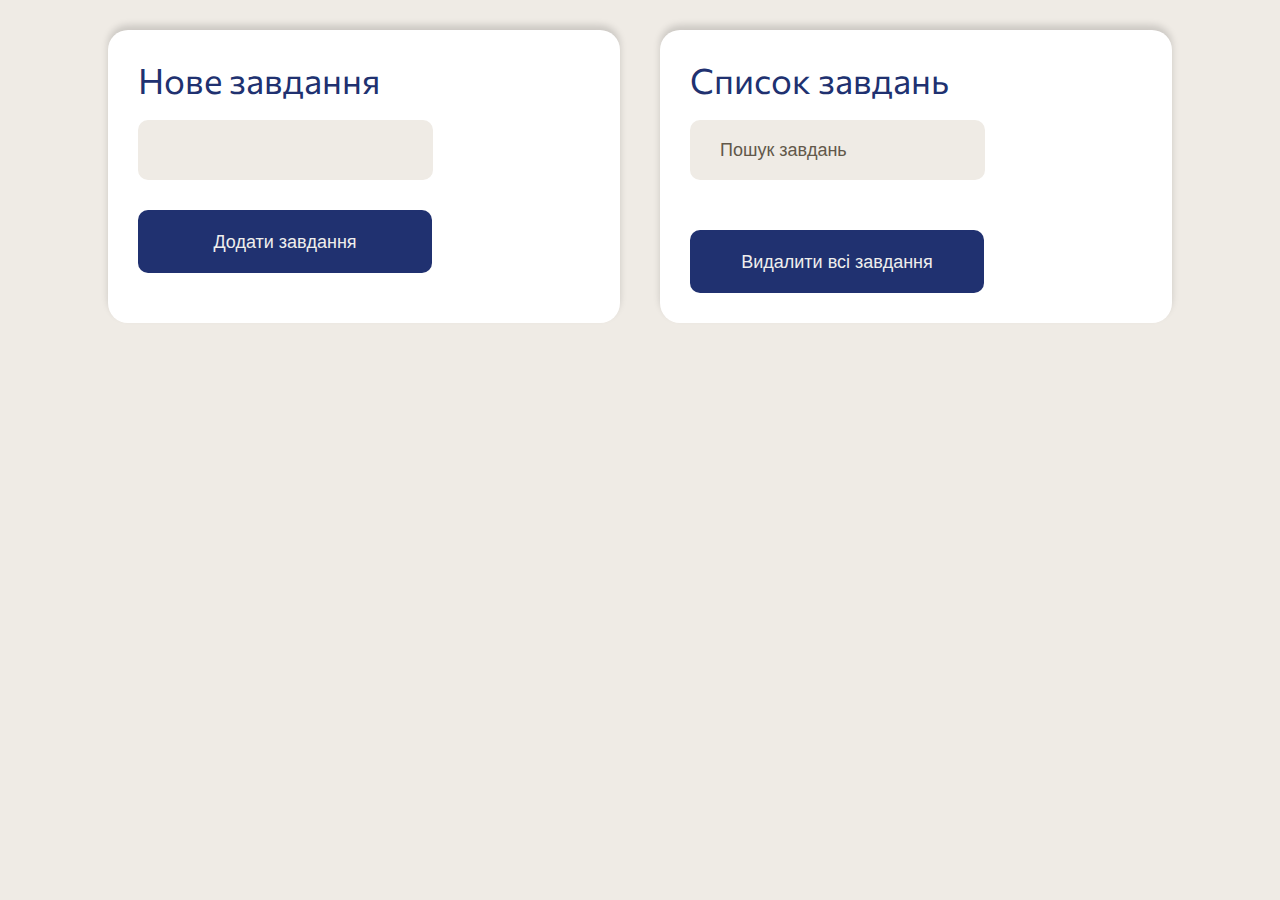
<file: toDoList/index.html>
<!DOCTYPE html>
<html lang="en">
<head>
  <meta charset="UTF-8">
  <meta name="viewport" content="width=device-width, initial-scale=1.0">
  <meta http-equiv="X-UA-Compatible" content="ie=edge">
  <link rel="stylesheet" href="index.css">
  <link href="https://maxcdn.bootstrapcdn.com/font-awesome/4.7.0/css/font-awesome.min.css" rel="stylesheet" integrity="sha384-wvfXpqpZZVQGK6TAh5PVlGOfQNHSoD2xbE+QkPxCAFlNEevoEH3Sl0sibVcOQVnN" crossorigin="anonymous">
  <title>Список завдань</title>
</head>
<body>
<div class="container">

  <div class="create-task-block">
    <form class="create-task-form">
      <h3 class="task-title">Нове завдання</h3>
      <div class="input-field">
        <label>
          <input type="text" name="task" class="task-input">
        </label>
      </div>
      <button type="submit" class="btn">Додати завдання</button>
    </form>
  </div>


  <div class="filter-task-block">
    <h3 class="task-title">Список завдань</h3>
    <div class="input-field">
      <label>
        <input type="text" name="filter" class="filter-input" placeholder="Пошук завдань">
      </label>
    </div>
    <ul class="collection"></ul>
    <button class="clear-tasks ">Видалити всі завдання</button>
  </div>

</div>
<script src='index.js'></script>
</body>
</html>
</file>
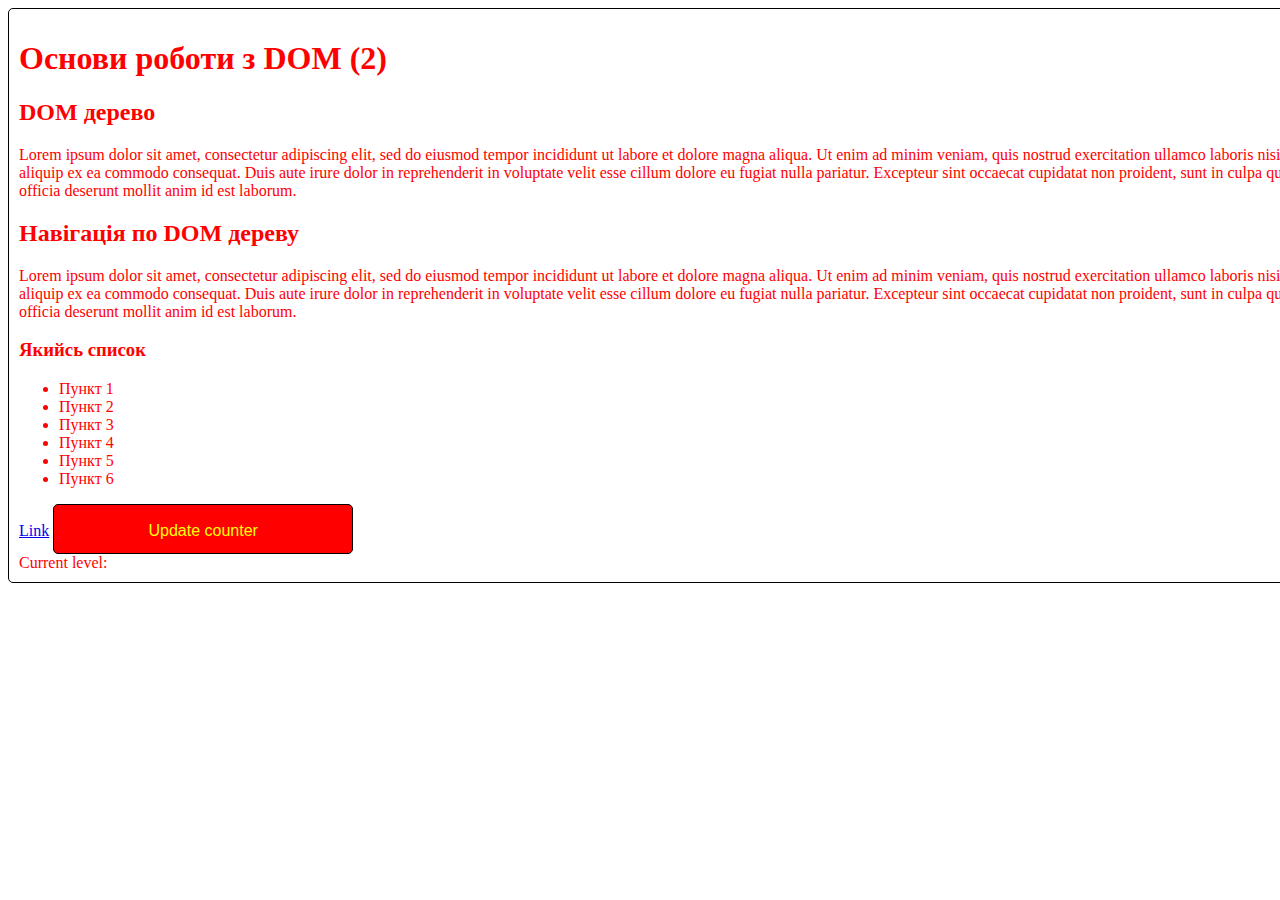
<file: hw4.html>
<!DOCTYPE html>
<html>
<head>
  <meta charset="utf-8">
  <meta name="viewport" content="width=device-width, initial-scale=1">
  <link rel="stylesheet" href="hw4.css">
  <title>hw 4</title>
</head>
<body data-test-tag="body" STYLE="padding: 10px; color: red; border: 1px solid black; border-radius: 5px; width: 100%">
<h1>Основи роботи з DOM (2)</h1>
  <section class='firstSection'> 
  <!-- &lt;!&ndash; якийсь коментар &ndash;&gt;  -->
  <h2>DOM дерево</h2> 
  <p>Lorem ipsum dolor sit amet, consectetur adipiscing elit, sed do eiusmod tempor incididunt ut labore et dolore magna aliqua. Ut enim ad minim veniam, quis nostrud exercitation ullamco laboris nisi ut aliquip ex ea commodo consequat. Duis aute irure dolor in reprehenderit in voluptate velit esse cillum dolore eu fugiat nulla pariatur. Excepteur sint occaecat cupidatat non proident, sunt in culpa qui officia deserunt mollit anim id est laborum.</p> 
  </section> 
  <div> 
  <h2 id="headerTwo">Навігація по DOM дереву</h2> 
  <p class="text">Lorem ipsum dolor sit amet, consectetur adipiscing elit, sed do eiusmod tempor incididunt ut labore et dolore magna aliqua. Ut enim ad minim veniam, quis nostrud exercitation ullamco laboris nisi ut aliquip ex ea commodo consequat. Duis aute irure dolor in reprehenderit in voluptate velit esse cillum dolore eu fugiat nulla pariatur. Excepteur sint occaecat cupidatat non proident, sunt in culpa qui officia deserunt mollit anim id est laborum.</p> 
  <h3>Якийсь список</h3> 
  <ul> 
    <li class="text">Пункт 1</li> 
    <li>Пункт 2</li> 
    <li>Пункт 3</li> 
    <li class="text">Пункт 4</li> 
    <li>Пункт 5</li> 
    <li class="text">Пункт 6</li> 
  </ul> 
  <a href="https://google.com">Link</a>
  <button class="redBtn">Update counter</button>
  <div class="hatredLevelBlock">
    <label class="hatredLevelLabel">Current level:</label>
    <span class="hatredLevelCounter"></span>
  </div>
  </div> 
<script type="text/javascript" src="hw4.js"></script>
</body>
</html>
</file>
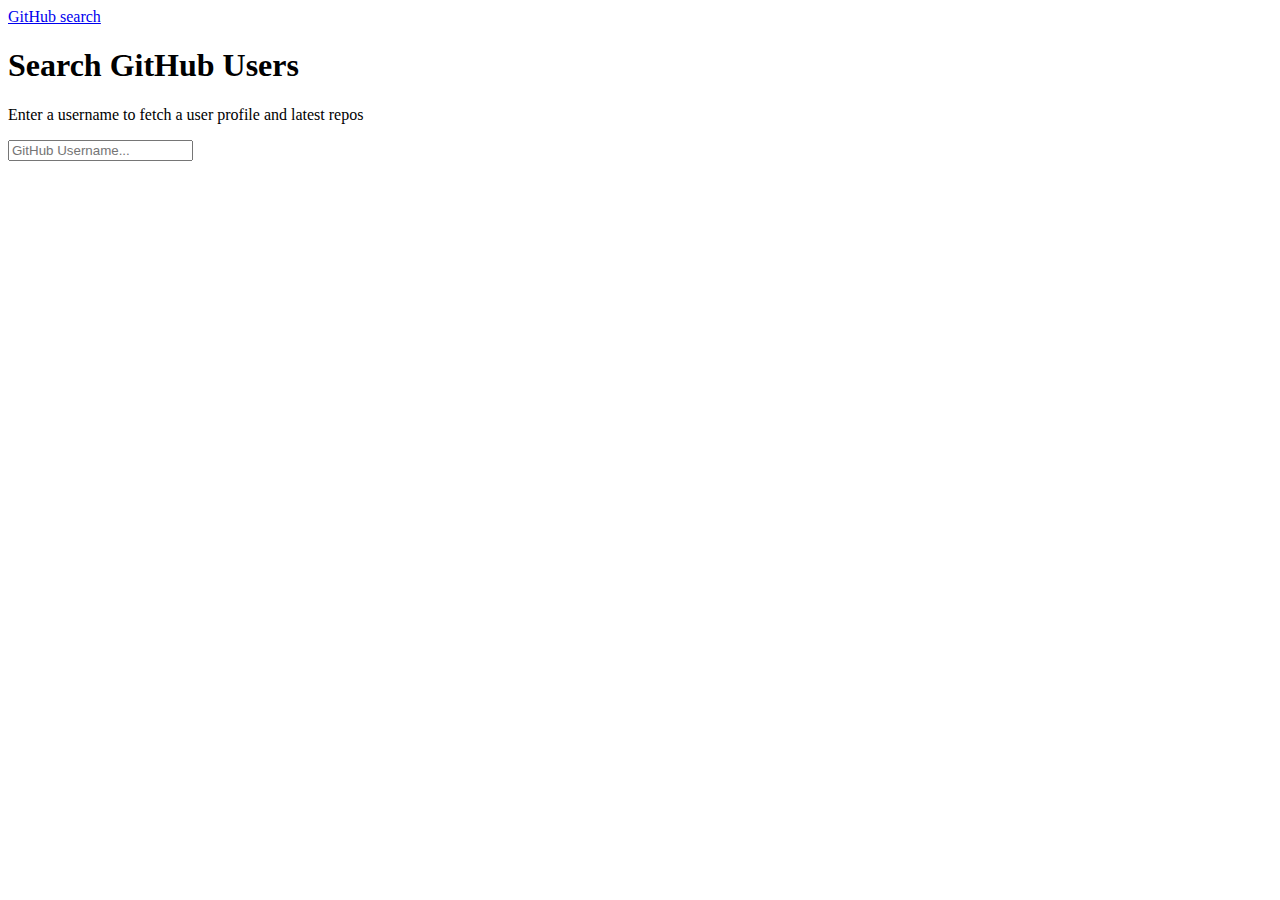
<file: search.html>
<!DOCTYPE html>
<html lang="en">
<head>
  <meta charset="UTF-8">
  <meta name="viewport" content="width=device-width, initial-scale=1.0">
  <meta http-equiv="X-UA-Compatible" content="ie=edge">
  <link rel="stylesheet" href="https://bootswatch.com/4/darkly/bootstrap.min.css">
  <title>GitHub search</title>
</head>
<body>
<nav class="navbar navbar-dark bg-primary mb-3">
  <div class="container">
    <a href="#" class="navbar-brand">GitHub search</a>
  </div>
</nav>
<div class="container searchContainer">
  <div class="search card card-body">
    <h1>Search GitHub Users</h1>
    <p class="lead">Enter a username to fetch a user profile and latest repos</p>
    <label>
      <input type="text" class="searchUser form-control" placeholder="GitHub Username...">
    </label>
  </div>
  <br>
  <div class="profile"></div>
</div>
<script src="https://cdn.jsdelivr.net/npm/jquery@3.5.1/dist/jquery.slim.min.js" integrity="sha384-DfXdz2htPH0lsSSs5nCTpuj/zy4C+OGpamoFVy38MVBnE+IbbVYUew+OrCXaRkfj" crossorigin="anonymous"></script>
<script src="https://cdn.jsdelivr.net/npm/bootstrap@4.6.2/dist/js/bootstrap.bundle.min.js" integrity="sha384-Fy6S3B9q64WdZWQUiU+q4/2Lc9npb8tCaSX9FK7E8HnRr0Jz8D6OP9dO5Vg3Q9ct" crossorigin="anonymous"></script>
<script src="search.js"></script>
</body>
</html>
</file>
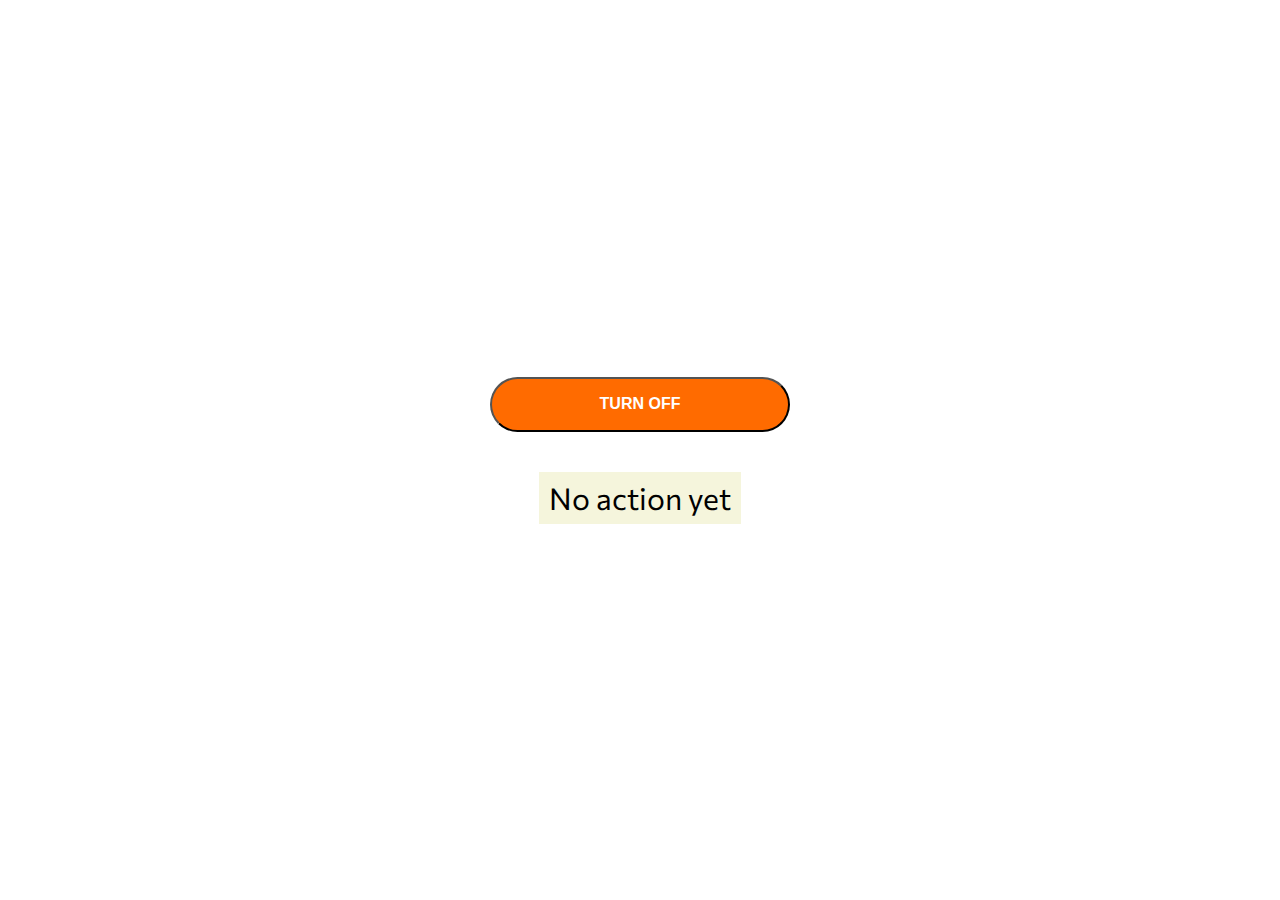
<file: turn-on.html>
<!DOCTYPE html>
<html lang="en">
<head>
    <meta charset="UTF-8">
    <meta name="viewport" content="width=device-width, initial-scale=1.0">
    <title>Turn on</title>
    <link rel="stylesheet" href="turn-on.css">
</head>
<body>
    <div class="wrapper flex">
        <button class="button flex" id="on-off">Turn off</button>
        <div class="last-turn">
           
        </div>
    </div>
    <script type="text/javascript" src="/turn-on.js"></script>
</body>
</html>
</file>
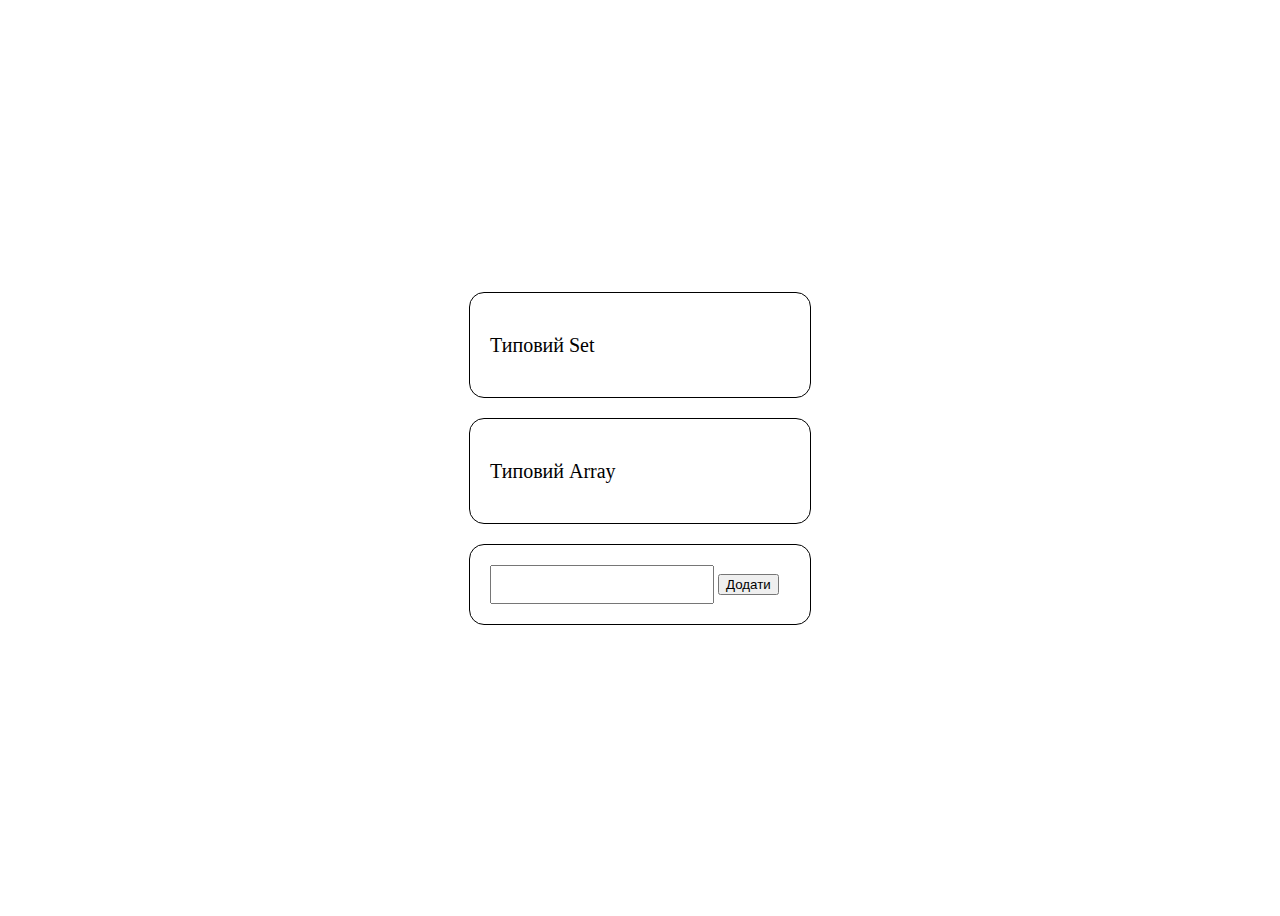
<file: modules/modules.html>
<!DOCTYPE html>
<html lang="en">

<head>
    <meta charset="UTF-8">
    <meta name="viewport" content="width=device-width, initial-scale=1.0">
    <link rel="stylesheet" href="/modules/modules.css">
    <title>Modules</title>
</head>

<body>
    <div class="container">
        <div class="set-block">
            <p>Типовий Set</p>
            <div class="set"></div>
        </div>
        <div class="array-block">
            <p>Типовий Array</p>
            <div class="array"></div>
        </div>
        <div class="form-block">
            <input class="imoge-input" type="text" name="" id="">
            <button >Додати</button>
        </div>
        
    </div>
    <script type='modules' src="/modules/modules.js"></script>
</body>

</html>
</file>
<file: toDoList/index.css>
@import url('https://fonts.googleapis.com/css2?family=Commissioner:wght@100;200;300;400;500;600;700;800;900&display=swap');

*,
*::before,
*::after {
  box-sizing: border-box;
  margin: 0;
  padding: 0;
  text-decoration: none;
}

ul {
    list-style-type: none;
}

body { 
    font-family: 'Commissioner';
    font-style: normal;
    background-color: #EFEBE5;
    display: flex;
    justify-content: center;
    align-items: center;
}

.container {
    display: flex;
    gap: 40px;
    padding: 30px 20px;
}
input {
    border-radius: 10px;
    background: #EFEBE5;;
    width: 100%;
    max-width: 295px;
    height: 60px;
    border: none;
    padding: 15px 30px 15px 30px;

    color: #203170;
    font-size: 18px;
    font-weight: 600;
    line-height: 30px;
}
input::placeholder { 
    color: #62584A;
    font-weight: 300;
}
button {
    border-radius: 10px;
    background: #203170;
    width: 100%;
    max-width: 294px;
    height: 63px;

    color: #EFEEED;
    font-size: 18px;
    font-weight: 400;
    line-height: 18px;
    border: none;
    margin-top: 30px;
    cursor: pointer;
}
button:hover {
    background: #62584A;
}
h3 { 
    color: #203170;
    font-size: 35px;
    font-weight: 400;
    line-height: 40px;
    margin-bottom: 20px;
}

ul { 
    margin-top: 20px;
    list-style: none;
}
li { 
    color: #203170;
    font-size: 18px;
    font-weight: 300;
    line-height: 30px;
    margin-bottom: 10px;

    display: flex;
    gap: 6px;
    align-items: center;
}
.create-task-block {
    border-radius: 20px;
    background: #FFF;
    box-shadow: 0px -5px 7px 0px rgba(0, 0, 0, 0.15);
    padding: 30px;
    width: 40vw;

}
.create-task-form {

}
.task-title {
}
.input-field {
}
.task-input {
}


.filter-task-block {
    border-radius: 20px;
    background: #FFF;
    box-shadow: 0px -5px 7px 0px rgba(0, 0, 0, 0.15);
    padding: 30px;
    width: 40vw;
}
.filter-input {
}
.collection {
}
.clear-tasks {
}

@media (max-width: 768px ) {

    .container {
        display: flex;
        flex-direction: column;
        gap: 30px;
        padding: 30px 10px;
        width: 100%;
        text-align: center;
    }
    .create-task-block,
    .filter-task-block {
        border-radius: 10px;
        width: 100%;
    }
    h3 { 
        font-size: 25px;
        line-height: 30px;
    }
    ul  { 
        margin-left: auto;
        margin-right: auto;
    }
    input,
    button { 
        max-width: none;
    }

}
</file>
<file: hw4.css>
.redBtn {
    background-color: red;
    border: 1px solid black;
    border-radius: 5px;
    width: 300px;
    height: 50px;
    text-align: center;
    line-height: 50px;
    color: yellow;
    font-size: 16px;
}
</file>
<file: turn-on.css>
@import url('https://fonts.googleapis.com/css2?family=Commissioner:wght@100;200;300;400;500;600;700;800;900&display=swap');

*,
*::before,
*::after {
  box-sizing: border-box;
  margin: 0;
  padding: 0;
  text-decoration: none;
}

body { 
    font-family: 'Commissioner';
    font-style: normal;
}
.flex { 
    display: flex;
    align-items: center;
    flex-direction: column;
    justify-content: center;

}
.wrapper {
    gap: 40px;
    height: 100vh;
    padding: 30px 20px;
}

.button {
    border-bottom: 2px solid #000;
    border-radius: 100px;
    height: 55px;
    width: 100%;

    font-weight: 600;
    font-size: 16px;
    line-height: 20px;
    text-transform: uppercase;
    color: #fff;
    max-width: 300px;
    cursor: pointer;
    background-color: #FF6B00;
}

/* .button:hover { 
    background: #6E29FF;
} */

.dark { 
    background-color: rgba(0,0,0, 0.8);
}

.purple { 
    background-color: #6E29FF;
}

.last-turn { 
    font-size: 30px;
    line-height: 32px;
    background-color: beige;
    padding: 10px;
    text-align: center;
}
</file>
<file: modules/modules.css>
.container {
  height: 100vh;
  display: flex;
  flex-direction: column;
  align-items: center;
  justify-content: center;
  gap: 20px;
}

p {
  font-size: 20px;
  font-family: Cambria, Cochin, Georgia, Times, 'Times New Roman', serif;
  line-height: 24px;
}
.set-block,
.array-block,
.form-block { 
  border: 1px solid #000;
  padding: 20px;
  border-radius: 15px;
  min-width: 300px;
}
.set-block {

}
.set {

}
.array-block {

}
.array {
}

.form-block { 
 
}
input { 
    width: 100%;
    max-width: 200px;
    padding: 10px;
}
</file>
